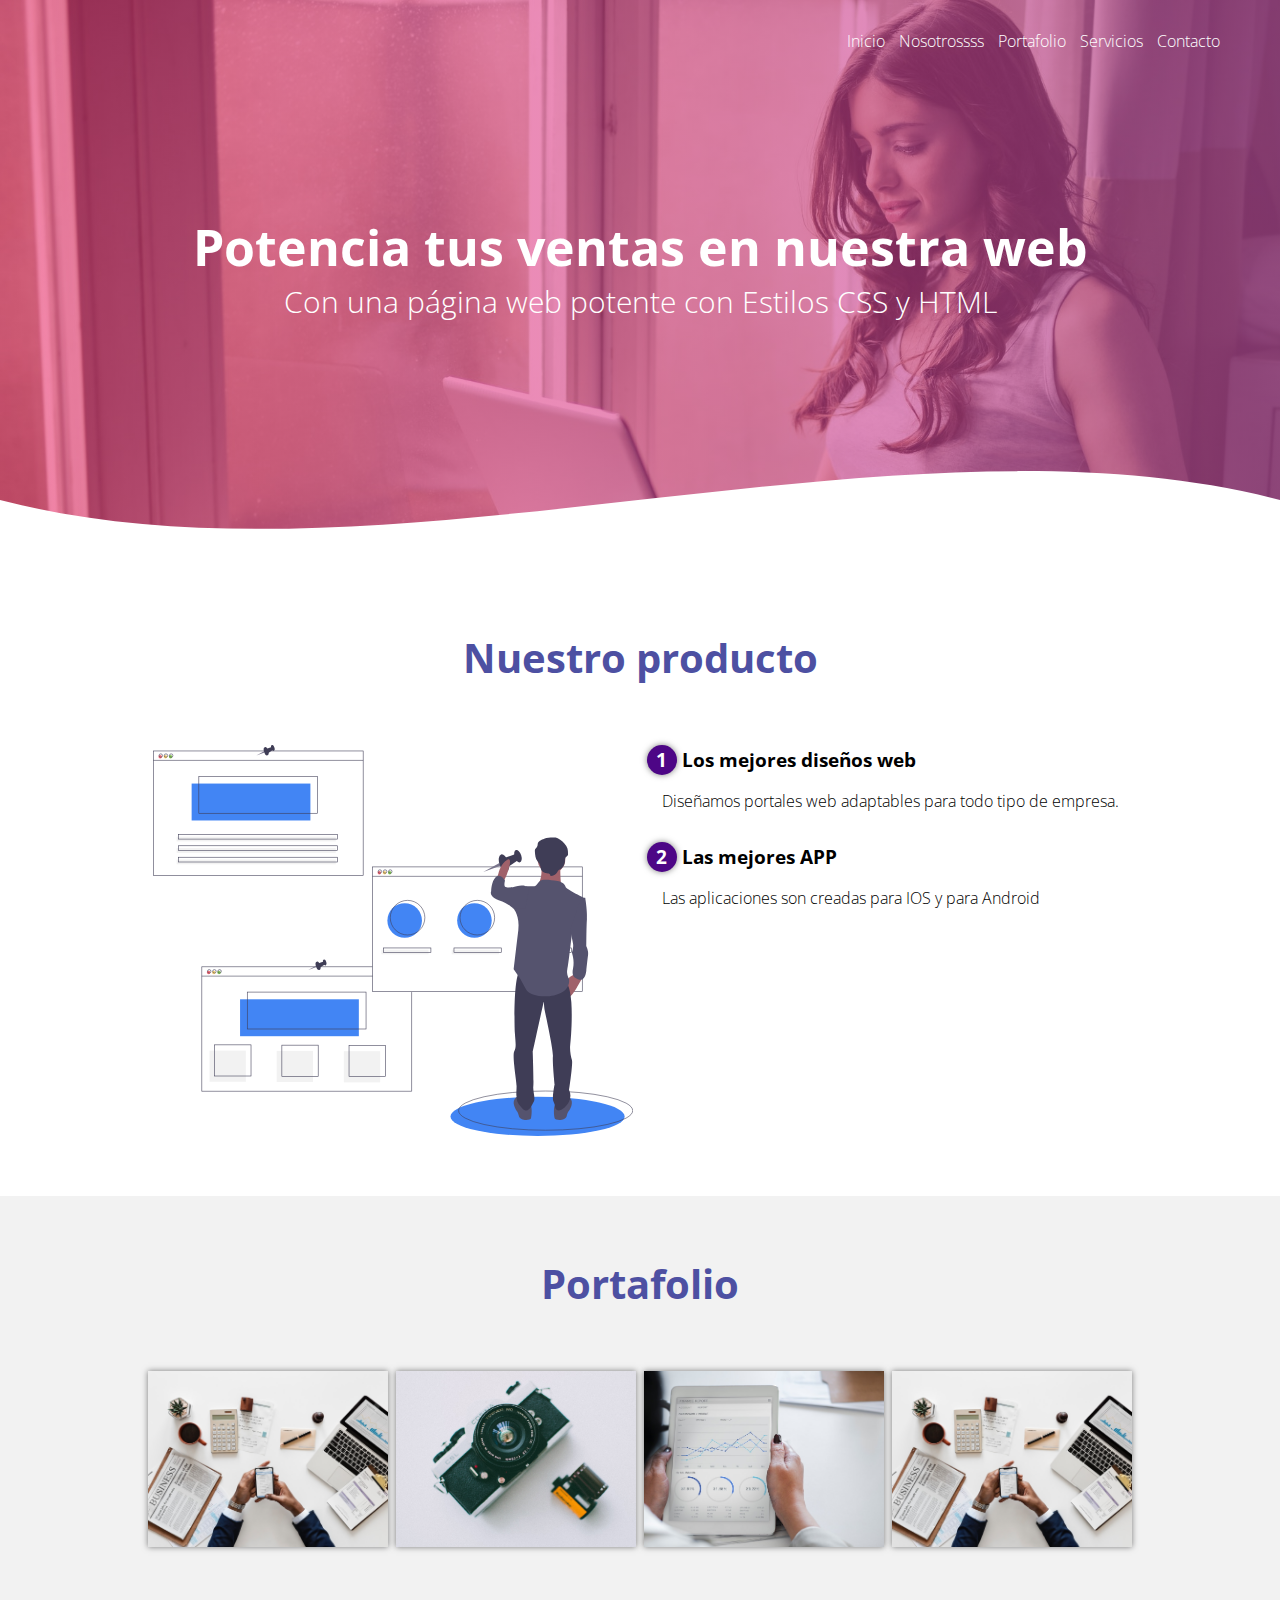
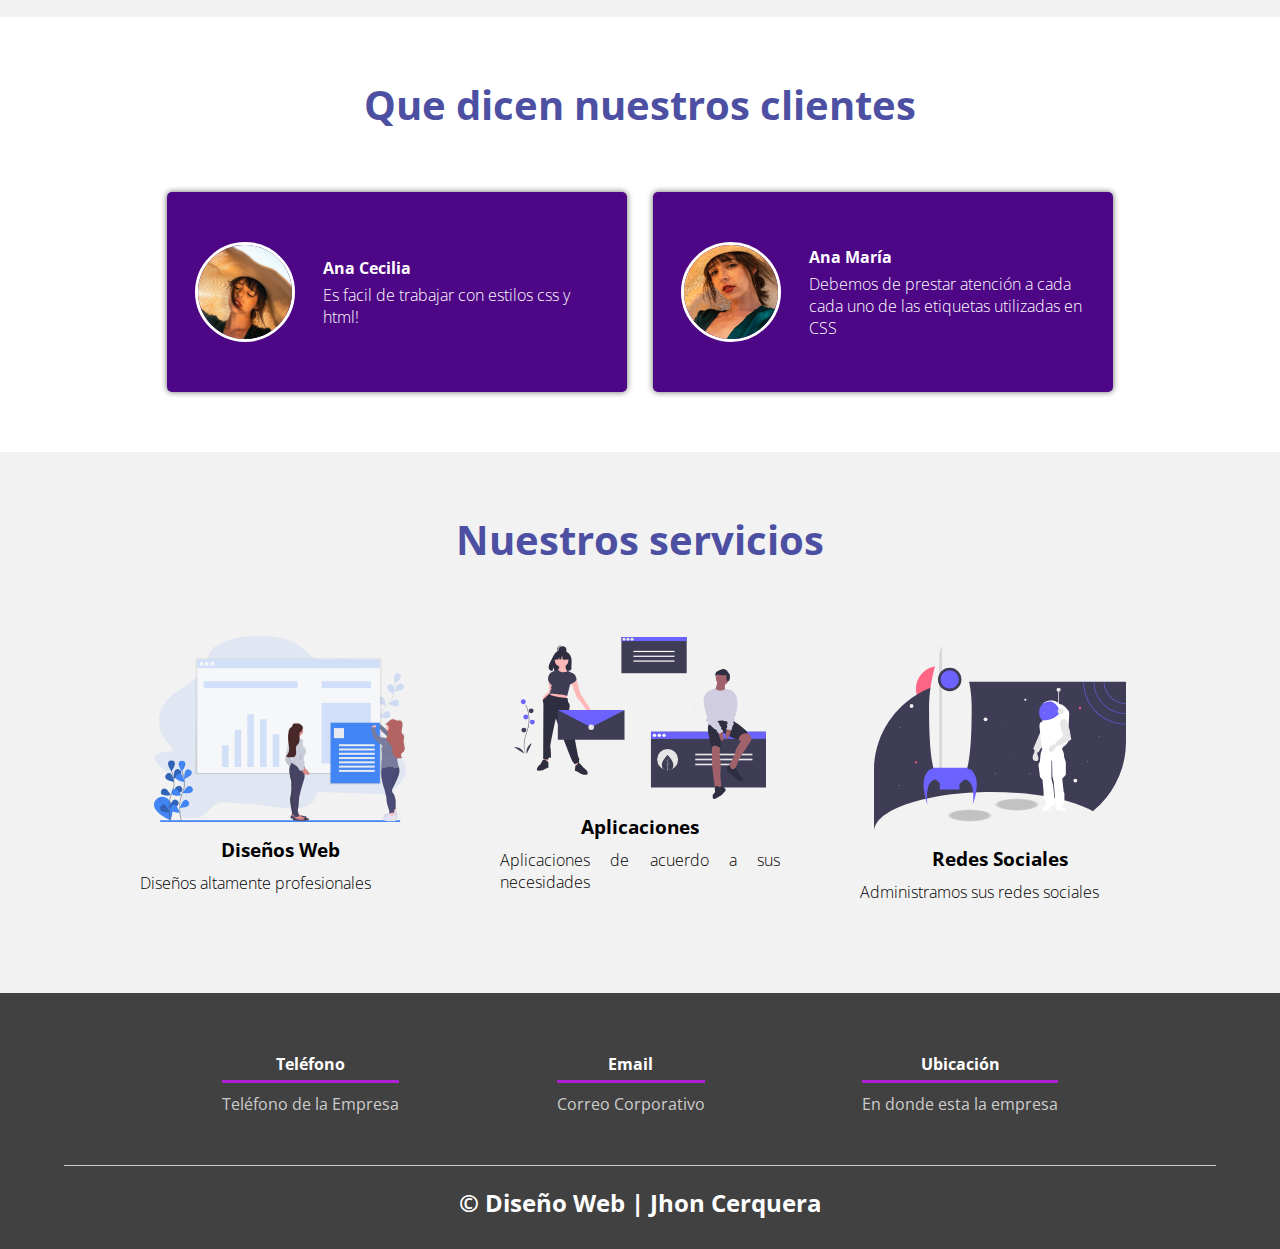
<file: index.html>
<!DOCTYPE html>
<html lang="es">

<head>
    <meta charset="UTF-8">
    <meta name="viewport" content="width=device-width, initial-scale=1.0">
    <meta http-equiv="X-UA-Compatible" content="ie=edge">
    <title>Página web en HTML y estilos CSS</title>
    <link rel="shortcut icon" href="img/alexcgdesign.png" type="image/x-icon">
	
	
    <link rel="stylesheet" href="css/estilos.css">
	
	 <link href="https://fonts.googleapis.com/css?family=Open+Sans:300,400,700,800&display=swap" rel="stylesheet"> 
	
   
</head>

<body>

    <header>
		
        <nav>
		    <a href="index.html">Inicio</a>
            <a href="nosotros.html">Nosotrossss</a>
            <a href="#">Portafolio</a>
            <a href="#">Servicios</a>
            <a href="#">Contacto</a>
        </nav>
        <section class="textos-header">
            <h1>Potencia tus ventas en nuestra web</h1>
            <h2>Con una página web potente con Estilos CSS y HTML</h2>
        </section>
        <div class="wave" style="height: 150px; overflow: hidden;"><svg viewBox="0 0 500 150" preserveAspectRatio="none"
                style="height: 100%; width: 100%;">
                <path d="M0.00,49.98 C150.00,150.00 349.20,-50.00 500.00,49.98 L500.00,150.00 L0.00,150.00 Z"
                    style="stroke: none; fill: #fff;"></path>
            </svg></div>
    </header>
    <main>
        <section class="contenedor sobre-nosotros">
            <h2 class="titulo">Nuestro producto</h2>
            <div class="contenedor-sobre-nosotros">
                <img src="img/ilustracion2.svg" alt="" class="imagen-about-us">
                <div class="contenido-textos">
                    <h3><span>1</span>Los mejores diseños web</h3>
                    <p>Diseñamos portales web adaptables para todo tipo de empresa.</p>
                    <h3><span>2</span>Las mejores APP</h3>
                    <p>Las aplicaciones son creadas para IOS y para Android</p>
                </div>
            </div>
        </section>
        <section class="portafolio">
            <div class="contenedor">
                <h2 class="titulo">Portafolio</h2>
                <div class="galeria-port">
                    <div class="imagen-port">
                        <img src="img/img1.jpg" alt="">
                        <div class="hover-galeria">
                            <img src="img/icono1.png" alt="">
                            <p>Nuestros trabajos</p>
                        </div>
                    </div>
                    <div class="imagen-port">
                        <img src="img/img2.jpg" alt="">
                        <div class="hover-galeria">
                            <img src="img/icono1.png" alt="">
                            <p>Nuestros trabajos</p>
                        </div>
                    </div>
                    <div class="imagen-port">
                        <img src="img/img3.jpg" alt="">
                        <div class="hover-galeria">
                            <img src="img/icono1.png" alt="">
                            <p>Nuestros trabajos</p>
                        </div>
                    </div>
                    <div class="imagen-port">
                        <img src="img/img1.jpg" alt="">
                        <div class="hover-galeria">
                            <img src="img/icono1.png" alt="">
                            <p>Nuestros trabajos</p>
                        </div>
                    </div>
                 
                </div>
            </div>
        </section>
        <section class="clientes contenedor">
            <h2 class="titulo">Que dicen nuestros clientes</h2>
            <div class="cards">
                <div class="card">
                    <img src="img/face1.jpg" alt="">
                    <div class="contenido-texto-card">
                        <h4>Ana Cecilia</h4>
                        <p>Es facil de trabajar con estilos css y html!</p>
                    </div>
                </div>
                <div class="card">
                    <img src="img/face2.jpg" alt="">
                    <div class="contenido-texto-card">
                        <h4>Ana María</h4>
                        <p>Debemos de prestar atención a cada cada uno de las etiquetas utilizadas en CSS</p>
                    </div>
                </div>
            </div>
        </section>
        <section class="about-services">
            <div class="contenedor">
                <h2 class="titulo">Nuestros servicios</h2>
                <div class="servicio-cont">
                    <div class="servicio-ind">
                        <img src="img/ilustracion1.svg" alt="">
                        <h3>Diseños Web</h3>
                        <p>Diseños altamente profesionales</p>
                    </div>
                    <div class="servicio-ind">
                        <img src="img/ilustracion4.svg" alt="">
                        <h3>Aplicaciones</h3>
                        <p>Aplicaciones de acuerdo a sus necesidades</p>
                    </div>
                    <div class="servicio-ind">
                        <img src="img/ilustracion3.svg" alt="">
                        <h3>Redes Sociales</h3>
                        <p>Administramos sus redes sociales</p>
                    </div>
                </div>
            </div>
        </section>
    </main>
    <footer>
        <div class="contenedor-footer">
            <div class="content-foo">
                <h4>Teléfono</h4>
                <p>Teléfono de la Empresa</p>
            </div>
            <div class="content-foo">
                <h4>Email</h4>
                <p>Correo Corporativo</p>
            </div>
            <div class="content-foo">
                <h4>Ubicación</h4>
                <p>En donde esta la empresa</p>
            </div>
        </div>
        <h2 class="titulo-final">&copy; Diseño Web | Jhon Cerquera</h2>
    </footer>
</body>

</html>
</file>
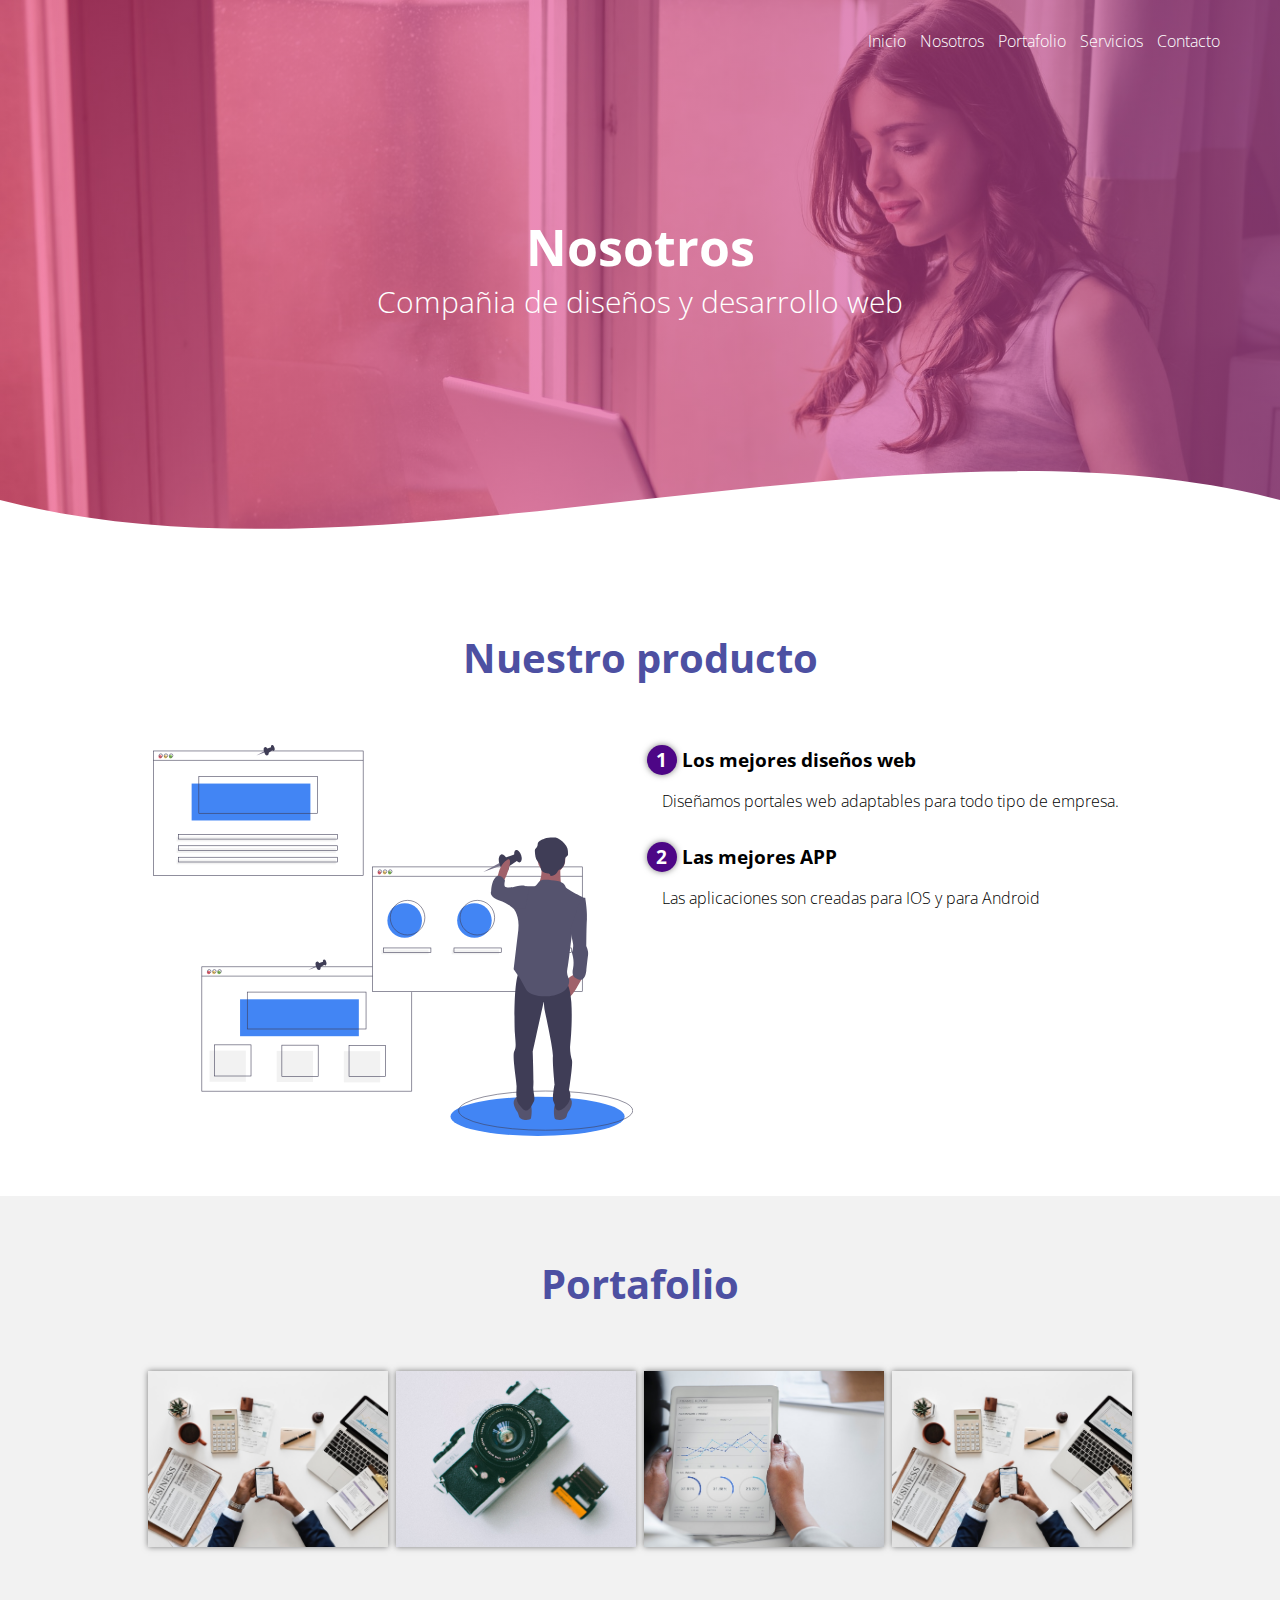
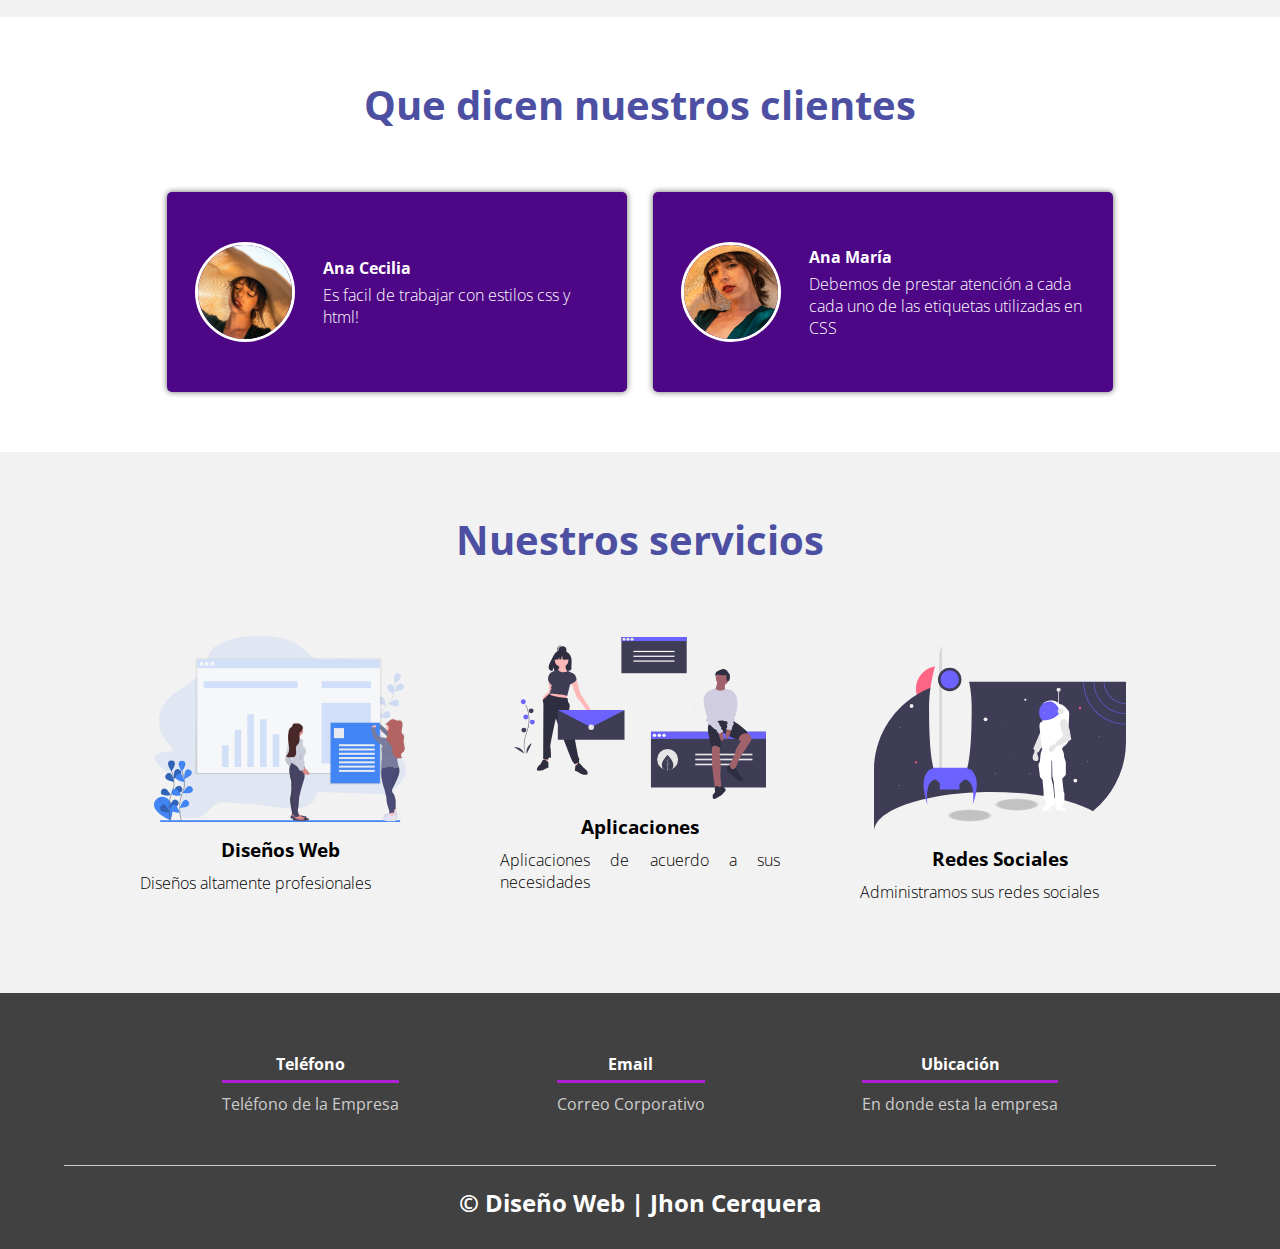
<file: nosotros.html>
<!DOCTYPE html>
<html lang="es">

<head>
    <meta charset="UTF-8">
    <meta name="viewport" content="width=device-width, initial-scale=1.0">
    <meta http-equiv="X-UA-Compatible" content="ie=edge">
    <title>Página web en HTML y estilos CSS</title>
    <link rel="shortcut icon" href="img/alexcgdesign.png" type="image/x-icon">
	
	
    <link rel="stylesheet" href="css/estilos.css">
	
	 <link href="https://fonts.googleapis.com/css?family=Open+Sans:300,400,700,800&display=swap" rel="stylesheet"> 
	
   
</head>

<body>

    <header>
		
        <nav>
		    <a href="index.html">Inicio</a>
            <a href="nosotros.html">Nosotros</a>
            <a href="portafolio.html">Portafolio</a>
            <a href="#">Servicios</a>
            <a href="#">Contacto</a>
        </nav>
        <section class="textos-header">
            <h1>Nosotros</h1>
            <h2>Compañia de diseños y desarrollo web</h2>
        </section>
        <div class="wave" style="height: 150px; overflow: hidden;"><svg viewBox="0 0 500 150" preserveAspectRatio="none"
                style="height: 100%; width: 100%;">
                <path d="M0.00,49.98 C150.00,150.00 349.20,-50.00 500.00,49.98 L500.00,150.00 L0.00,150.00 Z"
                    style="stroke: none; fill: #fff;"></path>
            </svg></div>
    </header>
    <main>
        <section class="contenedor sobre-nosotros">
            <h2 class="titulo">Nuestro producto</h2>
            <div class="contenedor-sobre-nosotros">
                <img src="img/ilustracion2.svg" alt="" class="imagen-about-us">
                <div class="contenido-textos">
                    <h3><span>1</span>Los mejores diseños web</h3>
                    <p>Diseñamos portales web adaptables para todo tipo de empresa.</p>
                    <h3><span>2</span>Las mejores APP</h3>
                    <p>Las aplicaciones son creadas para IOS y para Android</p>
                </div>
            </div>
        </section>
        <section class="portafolio">
            <div class="contenedor">
                <h2 class="titulo">Portafolio</h2>
                <div class="galeria-port">
                    <div class="imagen-port">
                        <img src="img/img1.jpg" alt="">
                        <div class="hover-galeria">
                            <img src="img/icono1.png" alt="">
                            <p>Nuestros trabajos</p>
                        </div>
                    </div>
                    <div class="imagen-port">
                        <img src="img/img2.jpg" alt="">
                        <div class="hover-galeria">
                            <img src="img/icono1.png" alt="">
                            <p>Nuestros trabajos</p>
                        </div>
                    </div>
                    <div class="imagen-port">
                        <img src="img/img3.jpg" alt="">
                        <div class="hover-galeria">
                            <img src="img/icono1.png" alt="">
                            <p>Nuestros trabajos</p>
                        </div>
                    </div>
                    <div class="imagen-port">
                        <img src="img/img1.jpg" alt="">
                        <div class="hover-galeria">
                            <img src="img/icono1.png" alt="">
                            <p>Nuestros trabajos</p>
                        </div>
                    </div>
                 
                </div>
            </div>
        </section>
        <section class="clientes contenedor">
            <h2 class="titulo">Que dicen nuestros clientes</h2>
            <div class="cards">
                <div class="card">
                    <img src="img/face1.jpg" alt="">
                    <div class="contenido-texto-card">
                        <h4>Ana Cecilia</h4>
                        <p>Es facil de trabajar con estilos css y html!</p>
                    </div>
                </div>
                <div class="card">
                    <img src="img/face2.jpg" alt="">
                    <div class="contenido-texto-card">
                        <h4>Ana María</h4>
                        <p>Debemos de prestar atención a cada cada uno de las etiquetas utilizadas en CSS</p>
                    </div>
                </div>
            </div>
        </section>
        <section class="about-services">
            <div class="contenedor">
                <h2 class="titulo">Nuestros servicios</h2>
                <div class="servicio-cont">
                    <div class="servicio-ind">
                        <img src="img/ilustracion1.svg" alt="">
                        <h3>Diseños Web</h3>
                        <p>Diseños altamente profesionales</p>
                    </div>
                    <div class="servicio-ind">
                        <img src="img/ilustracion4.svg" alt="">
                        <h3>Aplicaciones</h3>
                        <p>Aplicaciones de acuerdo a sus necesidades</p>
                    </div>
                    <div class="servicio-ind">
                        <img src="img/ilustracion3.svg" alt="">
                        <h3>Redes Sociales</h3>
                        <p>Administramos sus redes sociales</p>
                    </div>
                </div>
            </div>
        </section>
    </main>
    <footer>
        <div class="contenedor-footer">
            <div class="content-foo">
                <h4>Teléfono</h4>
                <p>Teléfono de la Empresa</p>
            </div>
            <div class="content-foo">
                <h4>Email</h4>
                <p>Correo Corporativo</p>
            </div>
            <div class="content-foo">
                <h4>Ubicación</h4>
                <p>En donde esta la empresa</p>
            </div>
        </div>
        <h2 class="titulo-final">&copy; Diseño Web | Jhon Cerquera</h2>
    </footer>
</body>

</html>
</file>
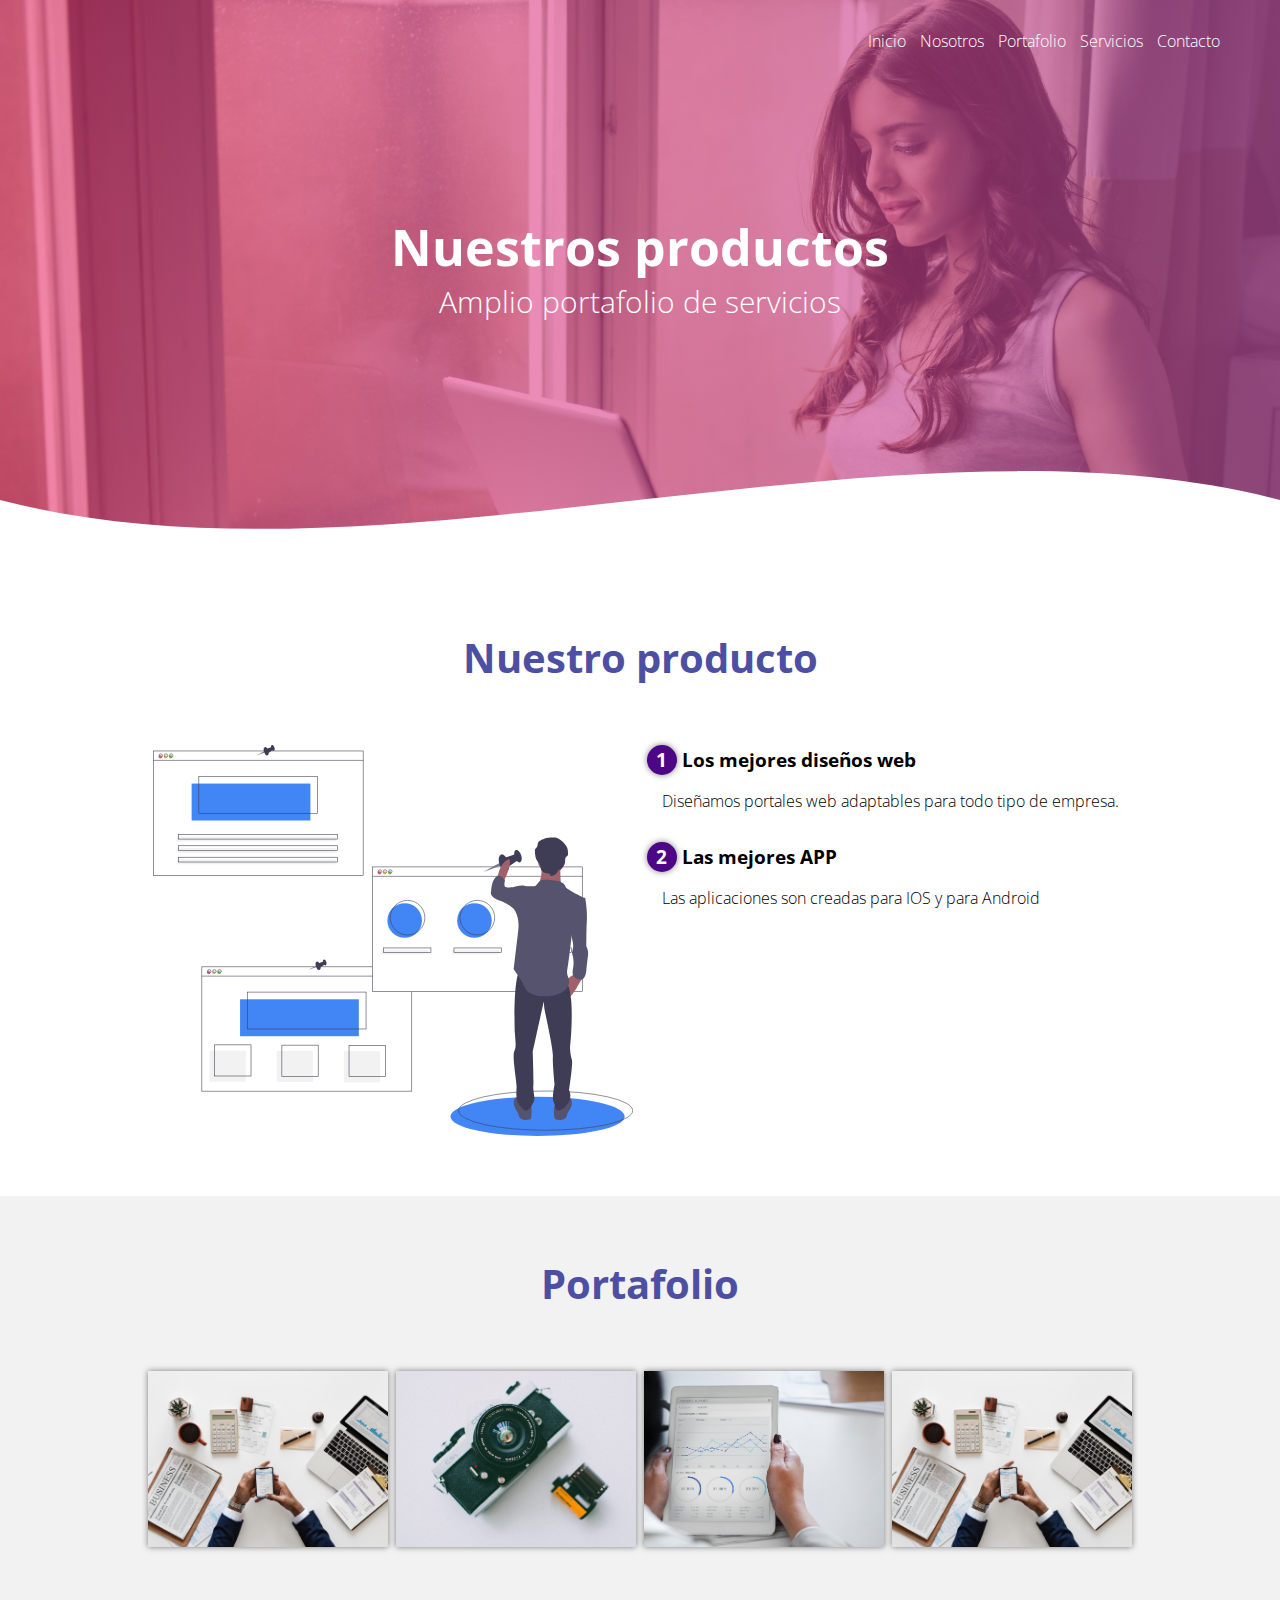
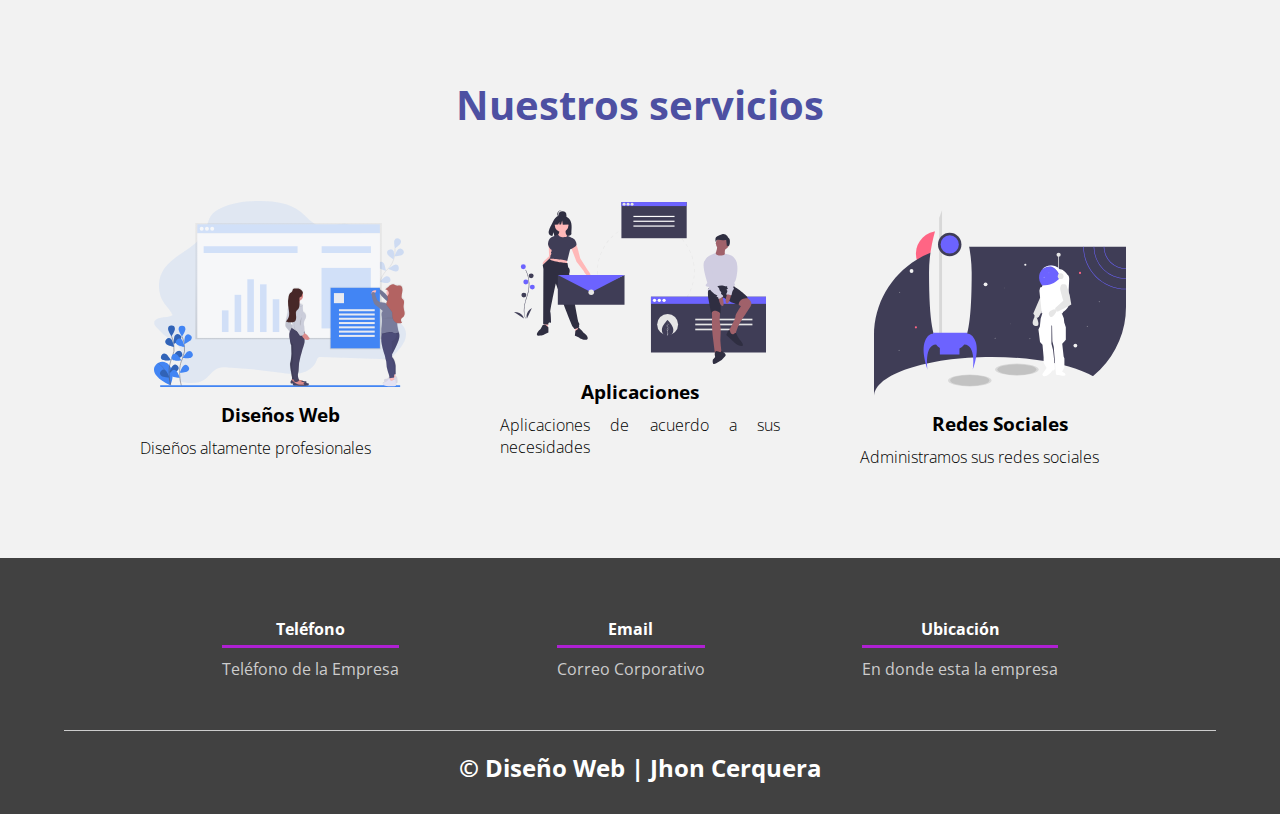
<file: portafolio.html>
<!DOCTYPE html>
<html lang="es">

<head>
    <meta charset="UTF-8">
    <meta name="viewport" content="width=device-width, initial-scale=1.0">
    <meta http-equiv="X-UA-Compatible" content="ie=edge">
    <title>Página web en HTML y estilos CSS</title>
    <link rel="shortcut icon" href="img/alexcgdesign.png" type="image/x-icon">
	
	
    <link rel="stylesheet" href="css/estilos.css">
	
	 <link href="https://fonts.googleapis.com/css?family=Open+Sans:300,400,700,800&display=swap" rel="stylesheet"> 
	
   
</head>

<body>

    <header>
		
        <nav>
		    <a href="index.html">Inicio</a>
            <a href="nosotros.html">Nosotros</a>
            <a href="portafolio.html">Portafolio</a>
            <a href="#">Servicios</a>
            <a href="#">Contacto</a>
        </nav>
        <section class="textos-header">
            <h1>Nuestros productos</h1>
            <h2>Amplio portafolio de servicios</h2>
        </section>
        <div class="wave" style="height: 150px; overflow: hidden;"><svg viewBox="0 0 500 150" preserveAspectRatio="none"
                style="height: 100%; width: 100%;">
                <path d="M0.00,49.98 C150.00,150.00 349.20,-50.00 500.00,49.98 L500.00,150.00 L0.00,150.00 Z"
                    style="stroke: none; fill: #fff;"></path>
            </svg></div>
    </header>
    <main>
        <section class="contenedor sobre-nosotros">
            <h2 class="titulo">Nuestro producto</h2>
            <div class="contenedor-sobre-nosotros">
                <img src="img/ilustracion2.svg" alt="" class="imagen-about-us">
                <div class="contenido-textos">
                    <h3><span>1</span>Los mejores diseños web</h3>
                    <p>Diseñamos portales web adaptables para todo tipo de empresa.</p>
                    <h3><span>2</span>Las mejores APP</h3>
                    <p>Las aplicaciones son creadas para IOS y para Android</p>
                </div>
            </div>
        </section>
        <section class="portafolio">
            <div class="contenedor">
                <h2 class="titulo">Portafolio</h2>
                <div class="galeria-port">
                    <div class="imagen-port">
                        <img src="img/img1.jpg" alt="">
                        <div class="hover-galeria">
                            <img src="img/icono1.png" alt="">
                            <p>Nuestros trabajos</p>
                        </div>
                    </div>
                    <div class="imagen-port">
                        <img src="img/img2.jpg" alt="">
                        <div class="hover-galeria">
                            <img src="img/icono1.png" alt="">
                            <p>Nuestros trabajos</p>
                        </div>
                    </div>
                    <div class="imagen-port">
                        <img src="img/img3.jpg" alt="">
                        <div class="hover-galeria">
                            <img src="img/icono1.png" alt="">
                            <p>Nuestros trabajos</p>
                        </div>
                    </div>
                    <div class="imagen-port">
                        <img src="img/img1.jpg" alt="">
                        <div class="hover-galeria">
                            <img src="img/icono1.png" alt="">
                            <p>Nuestros trabajos</p>
                        </div>
                    </div>
                 
                </div>
            </div>
        </section>
        
        <section class="about-services">
            <div class="contenedor">
                <h2 class="titulo">Nuestros servicios</h2>
                <div class="servicio-cont">
                    <div class="servicio-ind">
                        <img src="img/ilustracion1.svg" alt="">
                        <h3>Diseños Web</h3>
                        <p>Diseños altamente profesionales</p>
                    </div>
                    <div class="servicio-ind">
                        <img src="img/ilustracion4.svg" alt="">
                        <h3>Aplicaciones</h3>
                        <p>Aplicaciones de acuerdo a sus necesidades</p>
                    </div>
                    <div class="servicio-ind">
                        <img src="img/ilustracion3.svg" alt="">
                        <h3>Redes Sociales</h3>
                        <p>Administramos sus redes sociales</p>
                    </div>
                </div>
            </div>
        </section>
    </main>
    <footer>
        <div class="contenedor-footer">
            <div class="content-foo">
                <h4>Teléfono</h4>
                <p>Teléfono de la Empresa</p>
            </div>
            <div class="content-foo">
                <h4>Email</h4>
                <p>Correo Corporativo</p>
            </div>
            <div class="content-foo">
                <h4>Ubicación</h4>
                <p>En donde esta la empresa</p>
            </div>
        </div>
        <h2 class="titulo-final">&copy; Diseño Web | Jhon Cerquera</h2>
    </footer>
</body>

</html>
</file>
<file: css/estilos.css>
* {
    margin: 0;
    padding: 0;
    box-sizing: border-box;
}

body {
    font-family: 'open sans';
}

.contenedor {
    padding: 60px 0;
    width: 90%;
    max-width: 1000px;
    margin: auto;
    overflow: hidden;
}

.titulo {
    color: #4D50A2;
    font-size: 40px;
    text-align: center;
    margin-bottom: 60px;
}

/* Header */

header {
    width: 100%;
    height: 600px;
    background: #bc4e9c;
    /* fallback for old browsers */
    background: -webkit-linear-gradient(to right, hsla(340, 95%, 50%, 0.459), hsla(317, 45%, 52%, 0.664)), url(../img/portada1.jpg);
    /* Chrome 10-25, Safari 5.1-6 */
    background: linear-gradient(to right, hsla(340, 95%, 50%, 0.459), hsla(317, 45%, 52%, 0.664)), url(../img/portada1.jpg);
    /* W3C, IE 10+/ Edge, Firefox 16+, Chrome 26+, Opera 12+, Safari 7+ */
    background-size: cover;
    background-attachment: fixed;
    position: relative;
}

nav{
    text-align: right;
    padding: 30px 50px 0 0;
}

nav > a{
    color:#fff;
    font-weight: 300;
    text-decoration: none;
    margin-right: 10px;
}

nav > a:hover{
    text-decoration: underline;
}




header .textos-header{
    display: flex;
    height: 430px;
    width: 100%;
    align-items: center;
    justify-content: center;
    flex-direction: column;
    text-align: center;
}

.textos-header h1{
    font-size: 50px;
    color:#fff;
}

.textos-header h2{
    font-size: 30px;
    font-weight: 300;
    color:#fff;
}

.wave{
    position: absolute;
    bottom: 0;
    width: 100%;
}

/* About us */

main .sobre-nosotros{
    padding: 30px 0 60px 0;
}
.contenedor-sobre-nosotros{
    display: flex;
    justify-content: space-evenly;
}

.imagen-about-us{
    width: 48%;
}

.sobre-nosotros .contenido-textos{
    width: 48%;
}

.contenido-textos h3{
    margin-bottom: 15px;
}

.contenido-textos h3 span{
    background: #4d0686;
    color: #fff;
    border-radius: 50%;
    display: inline-block;
    text-align: center;
    width: 30px;
    height: 30px;
    padding: 2px;
    box-shadow: 0 0 6px 0 rgba(0, 0, 0, .5);
    margin-right: 5px;
}

.contenido-textos p{
    padding: 0px 0px 30px 15px;
    font-weight: 300;
    text-align: justify;
}

/* Galeria */


.portafolio{
    background: #f2f2f2;
}

.galeria-port{
    display: flex;
    justify-content: space-evenly;
    flex-wrap: wrap;
}

.imagen-port{
    width: 24%;
    margin-bottom: 10px;
    overflow: hidden;
    position: relative;
    cursor: pointer;
    box-shadow: 0 0 6px 0 rgba(0, 0, 0, .5);
}

.imagen-port > img{
    width: 100%;
    height: 100%;
    object-fit: cover;
    display: block;
}

.hover-galeria{
    position: absolute;
    width: 100%;
    height: 100%;
    top: 0;
    transform: scale(0);
    background: hsla(273,91%,27%, 0.7);
    transition: transform .5s;
    display: flex;
    justify-content: center;
    align-items: center;
    flex-direction: column;
}

.hover-galeria img{
    width: 50px;
}

.hover-galeria p{
    color: #fff;
}

.imagen-port:hover .hover-galeria{
    transform: scale(1);
}

/* Clients */

.cards{
    display: flex;
    justify-content: space-evenly;
}

.cards .card{
    background: #4d0686;
    display: flex;
    width: 46%;
    height: 200px;
    align-items: center;
    justify-content: space-evenly;
    border-radius: 5px;
    box-shadow: 0 0 6px 0 rgba(0, 0, 0, 0.6);
}

.cards .card img{
    width: 100px;
    height: 100px;
    object-fit: cover;
    border: 3px solid #fff;
    border-radius: 50%;
    display: block;
}

.cards .card > .contenido-texto-card{
    width: 60%;
    color: #fff;
}

.cards .card > .contenido-texto-card p{
    font-weight: 300;
    padding-top: 5px;
}

/*  Our team */

.about-services{
    background: #f2f2f2;
    padding-bottom: 30px;
}


.servicio-cont{
    display:flex;
    justify-content: space-between;
    align-items: center;
}

.servicio-ind{
    width: 28%;
    text-align: center;
}

.servicio-ind img{
    width: 90%;
}

.servicio-ind h3{
    margin: 10px 0;
}

.servicio-ind p{
    font-weight: 300;
    text-align: justify;
}

/* footer */

footer{
    background: #414141;
    padding: 60px 0 30px 0;
    margin: auto;
    overflow: hidden;
}

.contenedor-footer{
    display: flex;
    width: 90%;
    justify-content: space-evenly;
    margin: auto;
    padding-bottom: 50px;
    border-bottom: 1px solid #ccc;
}

.content-foo{
    text-align: center;
}

.content-foo h4{
    color: #fff;
    border-bottom: 3px solid #af20d3;
    padding-bottom: 5px;
    margin-bottom: 10px;
}

.content-foo p{
    color: #ccc;
}

.titulo-final{
    text-align: center;
    font-size: 24px;
    margin: 20px 0 0 0;
    color: #ffffff;
}

@media screen and (max-width:900px){
    header{
        background-position: center;
    }

    .contenedor-sobre-nosotros{
        flex-direction: column;
        justify-content: center;
        align-items: center;
    }

    .sobre-nosotros .contenido-textos{
        width: 90%;
    }

    .imagen-about-us{
        width: 90%;
    }

    /* Galeria */

    .imagen-port{
        width: 44%;
    }

    /* Clientes */

    .cards{
        flex-direction: column;
        justify-content: center;
        align-items: center;
    }

    .cards .card{
        width: 90%;
    }

    .cards .card:first-child{
        margin-bottom: 30px;
    }

    /* servicios */

    .servicio-cont{
        justify-content: center;
        flex-direction: column;
    }

    .servicio-ind{
        width: 100%;
        text-align: center;
    }

    .servicio-ind:nth-child(1), .servicio-ind:nth-child(2){
        margin-bottom: 60px;
    }

    .servicio-ind img{
        width: 90%;
    }
}

@media screen and (max-width:500px){
    nav{
        text-align: center;
        padding: 30px 0 0 0;
    }

    nav > a{
        margin-right: 5px;
    }

    .textos-header h1{
        font-size: 35px;
    }

    .textos-header h2{
        font-size: 20px;
    }

    /* ABOUT US */

    .imagen-about-us{
        margin-bottom: 60px;
        width: 99%;
    }

    .sobre-nosotros .contenido-textos{
        width: 95%;
    }

    /* Galeria */

    .imagen-port{
        width: 95%;
    }

    /* Clients */

    .cards .card{
        height: 450px;
        display: flex;
        flex-direction: column;
        align-items: center;
    }

    .cards .card img{
        width: 90px;
        height: 90px;
    }

    /* Footer */

    .contenedor-footer{
        flex-direction: column;
        border: none;
    }

    .content-foo{
        margin-bottom: 20px;
        text-align: center;
    }

    .content-foo h4{
        border: none;
    }

    .content-foo p{
        color: #ccc;
        border-bottom: 1px solid #f2f2f2;
        padding-bottom: 20px;
    }

    .titulo-final{
        font-size: 20px;
    }
}
</file>
